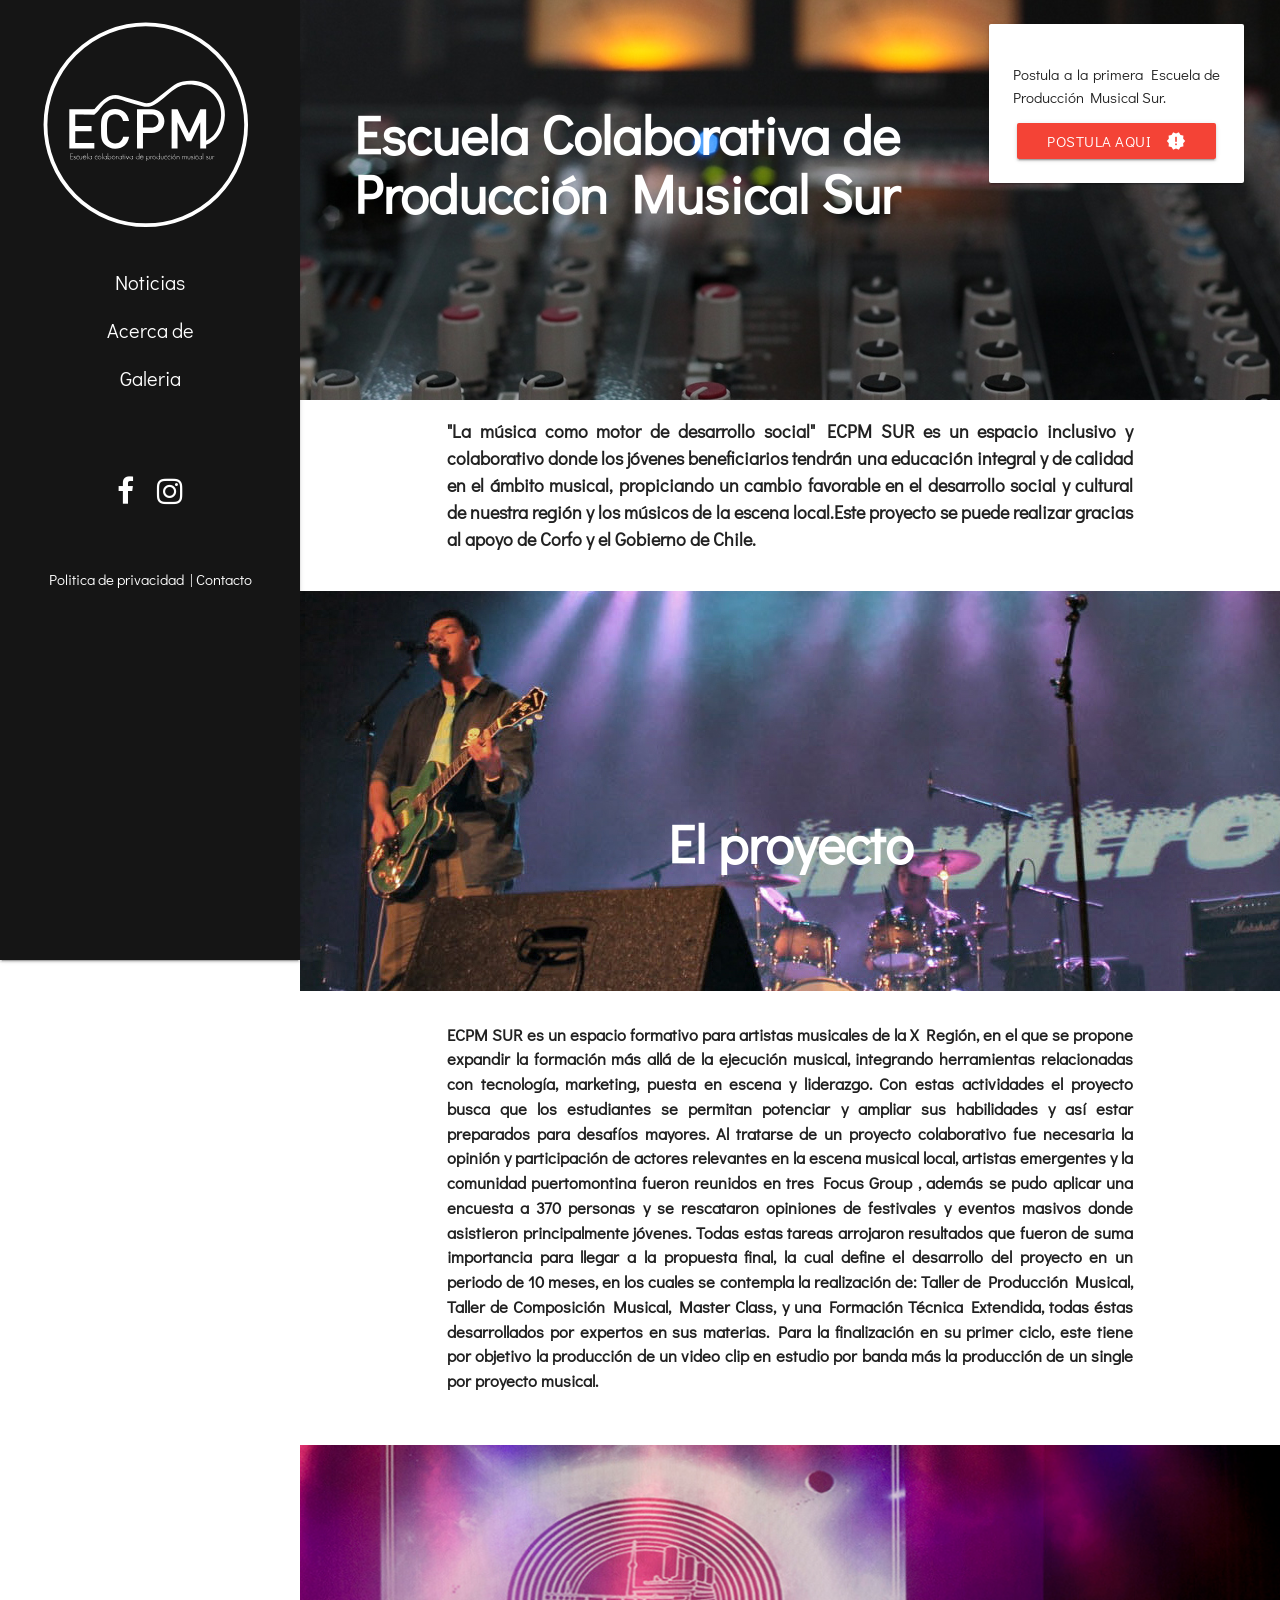
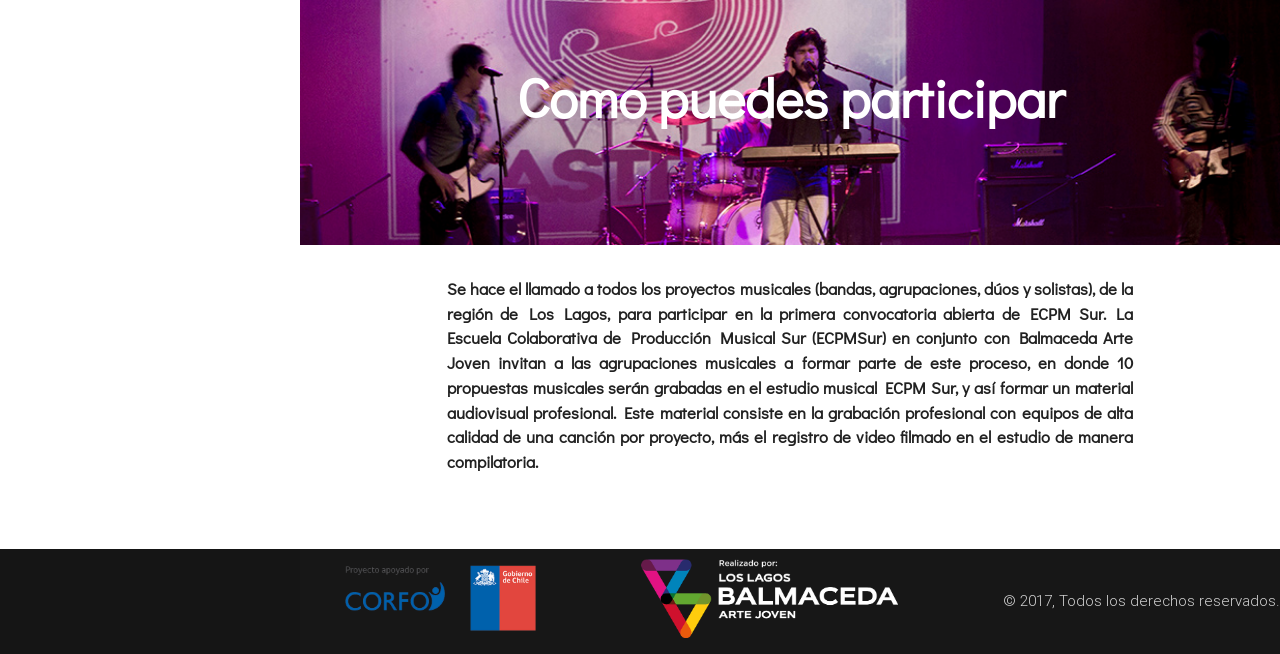
<file: 3/index.html>
<!DOCTYPE html>
<html lang="es"    >

<head>
        <meta charset="utf-8">    <meta>
            <title>
               Escuela Colaborativa de Producción Musical Sur
            </title>
            <!--Import Google Icon Font-->
            <link href="http://fonts.googleapis.com/icon?family=Material+Icons" rel="stylesheet"> </link>
                <!--Import materialize.css-->
            <link href="libs/materialize/css/materialize.min.css" media="screen,projection" rel="stylesheet" type="text/css"/>  </link>
                <!--Import style.css-->
            <link href="css/style.css" rel="stylesheet" type="text/css">  </link>
                    <!--Let browser know website is optimized for mobile-->
            <meta content="width=device-width, initial-scale=1.0" name="viewport"/> </meta>
            <link href="libs/font-awesome-4.7.0/css/font-awesome.min.css" rel="stylesheet" type="text/css">  </link>
           <link href="https://fonts.googleapis.com/css?family=Didact+Gothic" rel="stylesheet">
                
           
                
          
       
    </head>
    <body>

   <div id="barra">
            <ul class="side-nav fixed teal white-text" id="barra-lateral">
                <li>
                    <h5 class="center-align">
                        <img alt="" class="responsive-img " id="linkhome" src="images/logo-blanco01.svg" style="cursor:pointer" title="Inicio"/>
                    </h5>
                </li>
                <li>
                    <a class="center-align waves-effect white-text menuefecto" href="#!" id="linkblog">
                        Noticias
                    </a>
                </li>
                <li>
                    <a class="center-align waves-effect white-text menuefecto" href="#!" id="linkabout">
                        Acerca de
                    </a>
                </li>
                <li>
                    <a class="center-align waves-effect white-text menuefecto" href="#!" id="linkgallery">
                        Galeria
                    </a>
                </li>
                <div class="pad-menu">
                    <li class="center-align">
                        <div class="row">
                          <!--   <a class="tooltipped" data-delay="50" data-position="bottom" data-tooltip="Síguenos en Twitter" href="#!">
                                <i aria-hidden="true" class="pad-redes fa fa-twitter fa-2x">
                                </i>
                            </a> -->
                            <a class="tooltipped" data-delay="50" target="_blank" data-position="bottom" data-tooltip="Síguenos en Facebook" href="https://www.facebook.com/Escuela-Colaborativa-de-Producción-Musical-Sur-1694486260843948/?fref=ts">
                                <i aria-hidden="true" class="pad-redes fa fa-facebook fa-2x">
                                </i>
                            </a>
                            <a class="tooltipped" data-delay="50" data-position="bottom" data-tooltip="Síguenos en Instagram" href="https://www.instagram.com/ecpm_sur/" target="_blank">
                                <i aria-hidden="true" class="pad-redes fa fa-instagram fa-2x">
                                </i>
                            </a>
                        <!--     <a class="tooltipped" data-delay="50" data-position="bottom" data-tooltip="Síguenos en Soundcloud" href="#!">
                                <i aria-hidden="true" class="pad-redes fa fa-soundcloud fa-2x">
                                </i>
                            </a>
                            <a class="tooltipped" data-delay="50" data-position="bottom" data-tooltip="Síguenos en Youtube" href="#!">
                                <i aria-hidden="true" class="pad-redes fa fa-youtube fa-2x">
                                </i> -->
                            </a>
                        </div>
                    </li>
                </div>
                <div>
                    <li class="center-align pad-small">
                        <div>
                            <a class="modal-trigger" href="#politica-modal">
                                Politica de privacidad
                            </a>|
                            
                           <!--  <a href="#!">
                                BAJ
                            </a> 
                            <span class="separador">|</span>-->
                            <a class="modal-trigger" href="#modal2">
                                Contacto
                            </a>
                        </div>
                    </li>
                </div>
            </ul>
        </div>
        
        <nav class="teal">
            <div class="container">
                <div class="nav-wrapper">
                    <a class="brand-logo" href="index.html">
                       ecpm
                    </a>
                    <h3 class="mar">
                        <a class="button-collapse" data-activates="barra-lateral" href="#">
                            <i class="material-icons">
                                menu
                            </i>
                        </a>
                    </h3>
                </div>
            </div>
        </nav>
      <!-- Modal Structure -->
        <div class="modal modal-fixed-footer" id="politica-modal">
            <div class="modal-content">
                <h4>
                    Políticas de privacidad
                </h4>
                <br>
                    <h5>
                        General
                    </h5>
                    <p  >
                        Al acceder al sitio www.ecpm.cl el usuario esta aceptando y reconoce que ha revisado y esta de acuerdo con su Política de Privacidad.
                    </p>
                    <p>
                        Nos reservamos el derecho de modificar la presente política de privacidad y será responsabilidad del usuario la lectura y acatamiento de esta, cada vez que se ingrese al sitio.
                    </p>
                    <br>
                        <h5>
                            Acceso a la Información
                        </h5>
                        <p>
                            Los contenidos del sitio www.ecpm.cl tienen carácter gratuito para los usuarios.
                        </p>
                        <br>
                            <h5>
                                Uso de la información
                            </h5>
                            <p>
                                Todos los derechos referidos a www.ecpm.cl y sus contenidos, incluidos los de propiedad intelectual, pertenecen a ECPM SUR.
                            </p>
                            <p>
                                Al acceder al sitio, el visitante tendrá derecho a revisar toda la información que esté disponible en él, sólo pudiendo utilizarla para fines particulares y no comerciales. Sin perjuicio de lo anterior, ECPM SUR no se hace responsable por la veracidad o exactitud de la información contenida en los enlaces a otros sitios Web o que haya sido entregada por terceros.
                            </p>
                            <p>
                                ECPM SUR autoriza la utilización o reproducción total o parcial de los contenidos e información de este portal, indicando claramente su fuente u origen.
                            </p>
                        </br>
                    </br>
                </br>
            </div>
            <div class="modal-footer">
                <a class="modal-action modal-close waves-effect waves-green btn-flat black-text" href="#!">
                    Ok
                </a>
            </div>
        </div>
        <!-- Modal Structure -->
        <div class="modal modal-fixed-footer" id="modal2">
            <div class="modal-content">
             <h5>¿En que te podemos ayudar? </h5>
                
             <div class="row">
                    <div class="input-field col s12">
                        <textarea form="contact-form"  required name="contact-description" id="contact-description" class="materialize-textarea"></textarea>
                        <label for="contact-description">Descripción del asunto</label>
                    </div>
                </div> 
                 <br>
                <div class="row">
                    <form id="contact-form" class="col s12">

                        <div class="row">
                            <div  class="input-field col s6">
                                <input class="validate" required type="text" id="contact-name" name="contact-name">
                                <label for="contact-name">Tu nombre</label>
                            </div>
                            <div required class="input-field col s6">
                                <input required class="validate" id="contact-email" name="contact-email" type="email">
                                
                                     <label data-error="mal ahi" data-success="" for="contact-email">
                                Tu correo</label>
                            </div>
                        </div>
                        
                      
                        <br>
                       

                    </form>
                </div>
            </div>
            <div class="modal-footer">
            <button form="contact-form" id="contact-send" class="btn waves-effect waves-light blue" type="submit">Enviar
                <i class="material-icons right">email</i>
                </button>
                <a class="modal-action modal-close waves-effect waves-red btn-flat black-text" href="#!">
                    Cancelar
                </a>
               
            </div>
        </div>
        <main id="contenido">
                 


        </main>

        <footer class="page-footer teal">
            <div class="footer-copyright">
<div class="col s3">
    <div class=" container left-align">
                  <img  class="responsive-img " src="images/logo-corfo-1.png" class="">
                </div>
</div>
             
<div class="col s3">
                <div class="container left-align">
                  <img class="responsive-img" src="images/logo-baj.png" alt="">
                </div>
                   </div>
                <div class="container right-align">
                    © 2017, Todos los derechos reservados.
                </div>
            </div>
        </footer>
          <!--Import jQuery-->
        <script src="https://code.jquery.com/jquery-2.2.4.min.js" type="text/javascript">
        </script>

                 <!--Import Angular
          <script src="js/angular.min.js"></script> -->
           <!--Import Angular  Script
           <script src="js/angular_script.js"></script> -->

       
           <!--Import vALIDATIONS-->
        <script src="js/validations.js" type="text/javascript">
        </script>

        <!--Import materialize.js-->
        <script src="libs/materialize/js/materialize.min.js" type="text/javascript">
        </script>

 
        <script>
            $(document).ready(function(){

    var request;
     $( 'form' ).submit(function( event ) {
            event.preventDefault();
            if (request) {
                request.abort();
            }
            var $form = $(this);
            var $inputs = $form.find("input, select, button, textarea");
            var serializedData = $form.serialize();
            console.log(serializedData);
            $inputs.prop("disabled", true);
            //$( "span" ).text( "Not valid!" ).show().fadeOut( 1000 );
                 request = $.ajax({
                      url: "endpoints/contact.php",
                      type: "post",
                      data: serializedData,
                      
                    });
                    request.done(function( msg ) {

                     alert( msg );
                     location.reload();
                    });      
                    request.fail(function( jqXHR, textStatus, errorThrown ) {
                      alert( "Request failed: " + textStatus + errorThrown );
                    });
                     request.always(function () {
                        $inputs.prop("disabled", false);
                    });
 

    });









            $("#politica-modal   p,#politica-modal   h5,#politica-modal   h4").css("font-size","80%");
            // #modal1 p, h4, h5{   font-size: 80%;"    } 



            $(".button-collapse").sideNav();
            $('.parallax').parallax();
            $('.modal').modal();
            $('.tooltipped').tooltip({delay: 50});

            $('#contenido').load("home.html");

            $('#linkhome').click(function(event){
                 
                $('.button-collapse').sideNav('hide');
                $('#contenido').load("home.html");
                   window.scrollTo(0, 0);
            });
            $('#linkblog').click(function(event){
                  
                $('.button-collapse').sideNav('hide');
                $('#contenido').load("blog.html");
                  window.scrollTo(0, 0);
            });
            $('#linkabout').click(function(event){
                 
                $('.button-collapse').sideNav('hide');
                $('#contenido').load("about.html");
                   window.scrollTo(0, 0);
            });
              $('#linkgallery').click(function(event){
                 
                $('.button-collapse').sideNav('hide');
                $('#contenido').load("instagram.html");
                   window.scrollTo(0, 0);
            });
        });
        </script>
        <script>
  (function(i,s,o,g,r,a,m){i['GoogleAnalyticsObject']=r;i[r]=i[r]||function(){
  (i[r].q=i[r].q||[]).push(arguments)},i[r].l=1*new Date();a=s.createElement(o),
  m=s.getElementsByTagName(o)[0];a.async=1;a.src=g;m.parentNode.insertBefore(a,m)
  })(window,document,'script','https://www.google-analytics.com/analytics.js','ga');

  ga('create', 'UA-97733169-1', 'auto');
  ga('send', 'pageview');

</script>
    </body>


</html>
</file>
<file: 3/css/style.css>
p, h5,h2,a,li,h1,h3,h4,button
{
  font-family: 'Didact Gothic', sans-serif;
  text-align: justify;
}


header, main, footer {
  padding-left: 300px;
  /*font-size: 0px !important*/
}
@media only screen and (max-width : 992px) {
  header, main, footer {
    padding-left: 0;
    /*font-size: 0px !important*/
  }
  .separador {
    display:none;
  }
}
@media only screen and (min-width: 992px) {
  nav {
    display:none;
  }
}
.pad {
	padding-top: 100px;
}
.pad-menu {
  padding-top: 70px;
}
.pad-small {
	padding-top: 15px;
}
.pad-redes {
	padding-left: 10px;
	padding-right: 10px;
}
.mar {
	margin-top: 0px;
	margin-bottom: 0px;
}
.parallax-container {
  height: 400px;
}

/* unvisited link */
a:link {
  color: white;
}
/* visited link */
a:visited {
  color: white;
}
/* mouse over link */
a:hover {
  color: #009688;
}
/* selected link */
a:active {
  color: #009688;
} 
.side-nav li>a {
	font-size: 20px;
}
a {
	-webkit-transition: all 0.5s ease;
	transition: all 0.5s ease;
}
footer {
	padding-top: 0px !important
}
.side-nav li .menuefecto:hover {
  background-color: white;
  color: black !important;
  -webkit-transition: all 0.5s ease;
  transition: all 0.5s ease;
}
</file>
